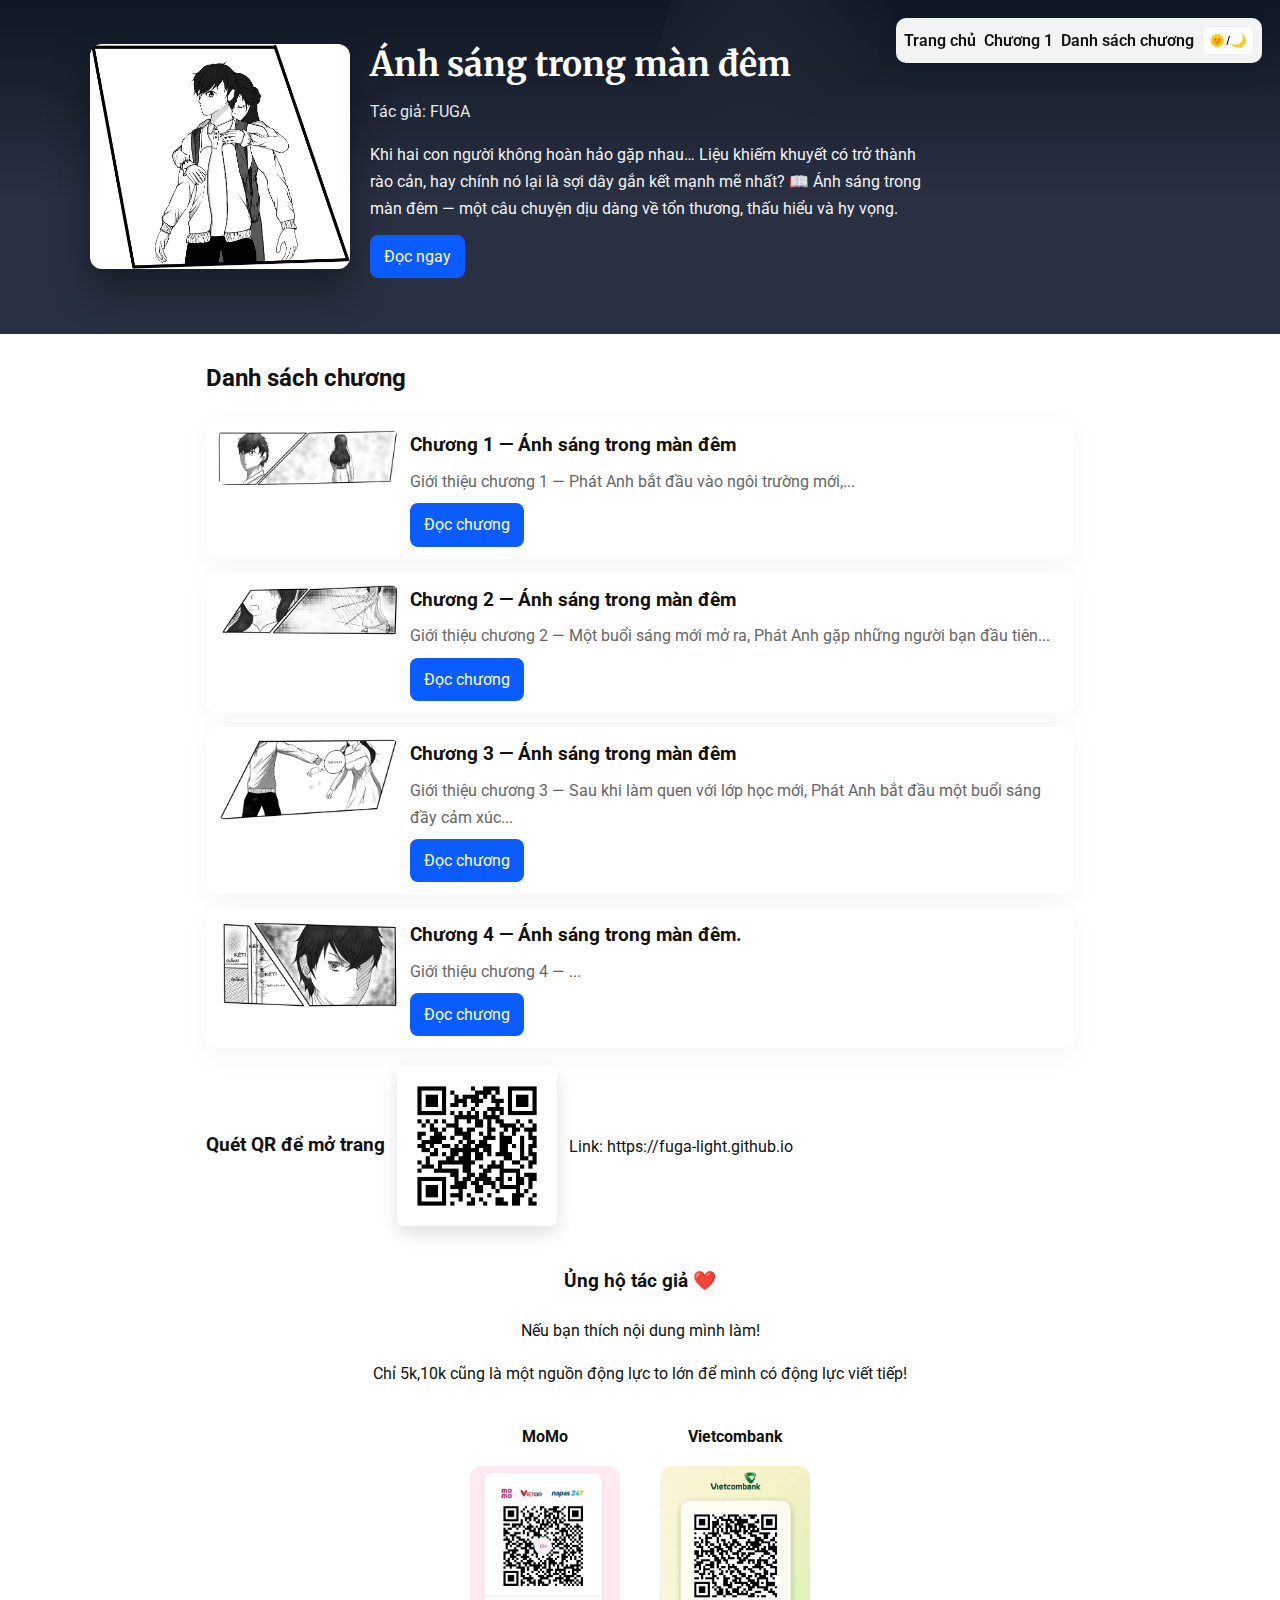
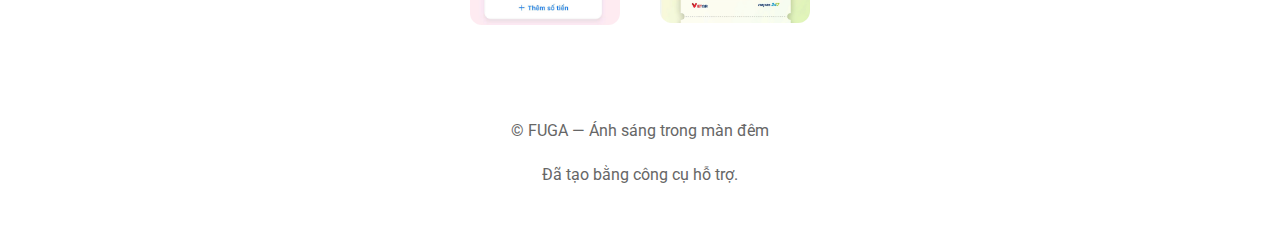
<file: index.html>
<!doctype html>
<html lang="vi">
<head>
<meta charset="utf-8" />
<meta name="viewport" content="width=device-width,initial-scale=1" />
<title>Ánh sáng trong màn đêm — FUGA</title>
<link rel="icon" href="favicon.png">
<link href="https://fonts.googleapis.com/css2?family=Roboto:wght@300;400;700&family=Merriweather:wght@300;700&display=swap" rel="stylesheet">
<meta name="description" content="Ánh sáng trong màn đêm — truyện của FUGA. Light novel minh họa, đọc online.">
<meta property="og:title" content="Ánh sáng trong màn đêm — FUGA">
<meta property="og:description" content="Light novel minh họa — Chương 1 online">
<meta property="og:image" content="img_1.png">
<meta property="og:url" content="https://fuga-light.github.io">
<script type="application/ld+json">
{
  "@context": "https://schema.org",
  "@type": "Book",
  "name": "Ánh sáng trong màn đêm",
  "author": "FUGA",
  "description": "Light novel minh họa - Chương 1"
}
</script>
<link rel="manifest" href="manifest.json">
<link rel="stylesheet" href="premium.css">
</head>
<body>
<header class="hero">
  <div class="hero-inner">
    <div class="cover-vertical" aria-hidden="true">
      <img src="img_1.png" alt="Bìa" loading="lazy">
    </div>
    <div class="hero-meta">
      <h1>Ánh sáng trong màn đêm</h1>
      <p class="author">Tác giả: FUGA</p>
      <p class="lead">Khi hai con người không hoàn hảo gặp nhau…
Liệu khiếm khuyết có trở thành rào cản,
hay chính nó lại là sợi dây gắn kết mạnh mẽ nhất?
📖 Ánh sáng trong màn đêm
— một câu chuyện dịu dàng về tổn thương, thấu hiểu và hy vọng.</p>
      <a href="#chapters" class="btn">Đọc ngay</a>
    </div>
  </div>
  <div class="parallax"></div>
</header>

<nav class="floating-nav" id="floatingNav">
  <a href="index.html">Trang chủ</a>
  <a href="chapter1.html">Chương 1</a>
  <a href="#chapters">Danh sách chương</a>
  <button id="theme-toggle">🌞/🌙</button>
</nav>

<main>
<section id="chapters" class="chapters">
  <h2>Danh sách chương</h2>
  <div class="chapter-card">
    <img src="img_2.png" alt="Chương 1" loading="lazy">
    <div class="card-body">
      <h3>Chương 1 — Ánh sáng trong màn đêm</h3>
      <p class="summary">Giới thiệu chương 1 — Phát Anh bắt đầu vào ngôi trường mới,...</p>
      <a class="btn" href="chapter1.html">Đọc chương</a>
    </div>
  </div>
 <div class="chapter-card">
  <img src="chap2_img1.png" alt="Chương 2" loading="lazy">
  <div class="card-body">
    <h3>Chương 2 — Ánh sáng trong màn đêm</h3>
    <p class="summary">Giới thiệu chương 2 — Một buổi sáng mới mở ra, Phát Anh gặp những người bạn đầu tiên...</p>
    <a class="btn" href="chapter2.html">Đọc chương</a>
  </div>
</div>
  <div class="chapter-card">
  <img src="chap3_1.png" alt="Chương 3" loading="lazy">
  <div class="card-body">
    <h3>Chương 3 — Ánh sáng trong màn đêm</h3>
    <p class="summary">Giới thiệu chương 3 — Sau khi làm quen với lớp học mới, Phát Anh bắt đầu một buổi sáng đầy cảm xúc...</p>
    <a class="btn" href="chapter3.html">Đọc chương</a>
  </div>
</div>
  <div class="chapter-card">
  <img src="chap4_2.png" alt="Chương 4" loading="lazy">
  <div class="card-body">
    <h3>Chương 4 — Ánh sáng trong màn đêm.</h3>
    <p class="summary">Giới thiệu chương 4 — ...</p>
    <a class="btn" href="chapter4.html">Đọc chương</a>
  </div>
</div>

</section>

<section class="qr-section">
  <h3>Quét QR để mở trang</h3>
  <img src="qr.png" alt="QR to site" class="qr-img">
  <p class="muted">Link: https://fuga-light.github.io</p>
</section>
  
<section class="donate-box" style="text-align:center; margin:40px 0;">
    <h3>Ủng hộ tác giả ❤️</h3>
    <p>Nếu bạn thích nội dung mình làm!</p>
    <p>Chỉ 5k,10k cũng là một nguồn động lực to lớn để mình có động lực viết tiếp!</p>
    <div style="display:flex; justify-content:center; gap:40px; flex-wrap:wrap; margin-top:20px;">

        <div>
            <p><strong>MoMo</strong></p>
            <img src="donate_momo.jpg" style="width:150px; border-radius:12px;">
        </div>

        <div>
            <p><strong>Vietcombank</strong></p>
            <img src="donate_vcb.jpg" style="width:150px; border-radius:12px;">
        </div>

    </div>
</section>


<footer class="site-footer">
  <p>© FUGA — Ánh sáng trong màn đêm</p>
  <p class="muted">Đã tạo bằng công cụ hỗ trợ.</p>
</footer>
</main>

<script src="premium.js"></script>
</body>
</html>
</file>
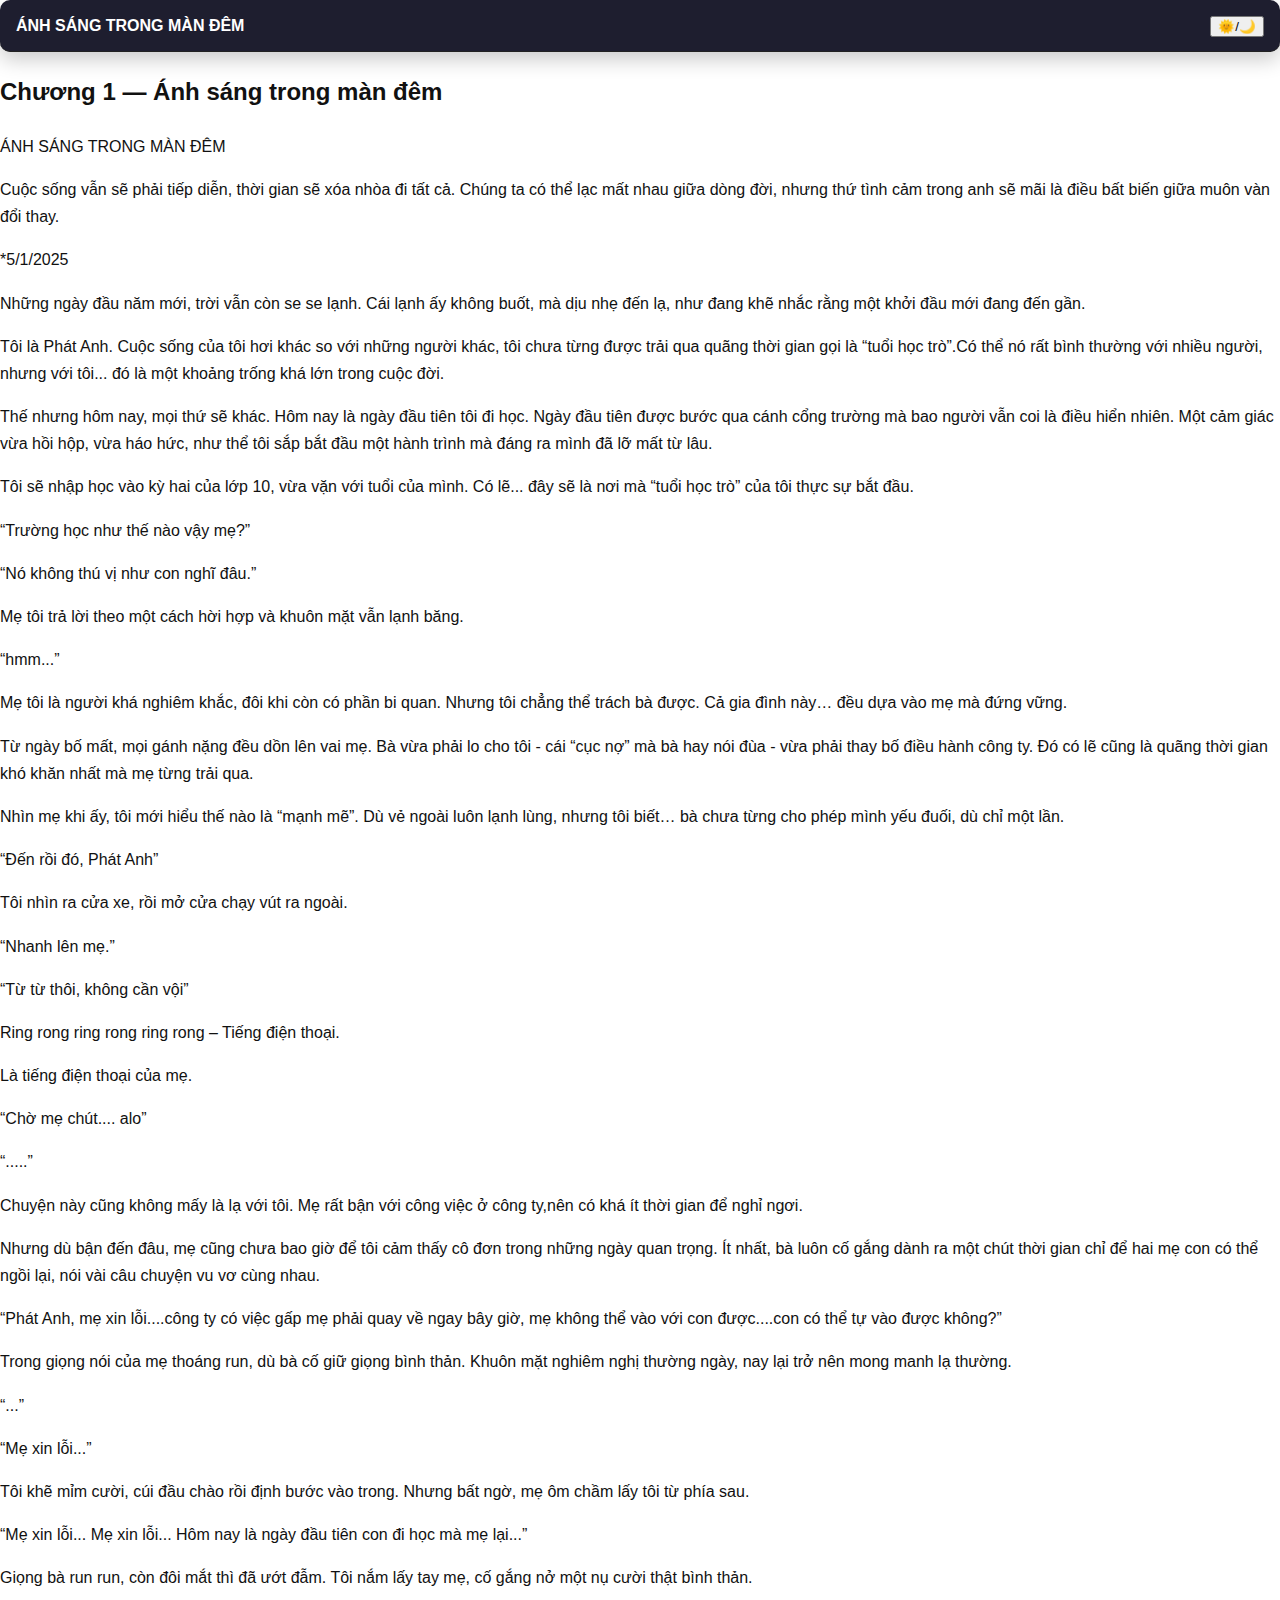
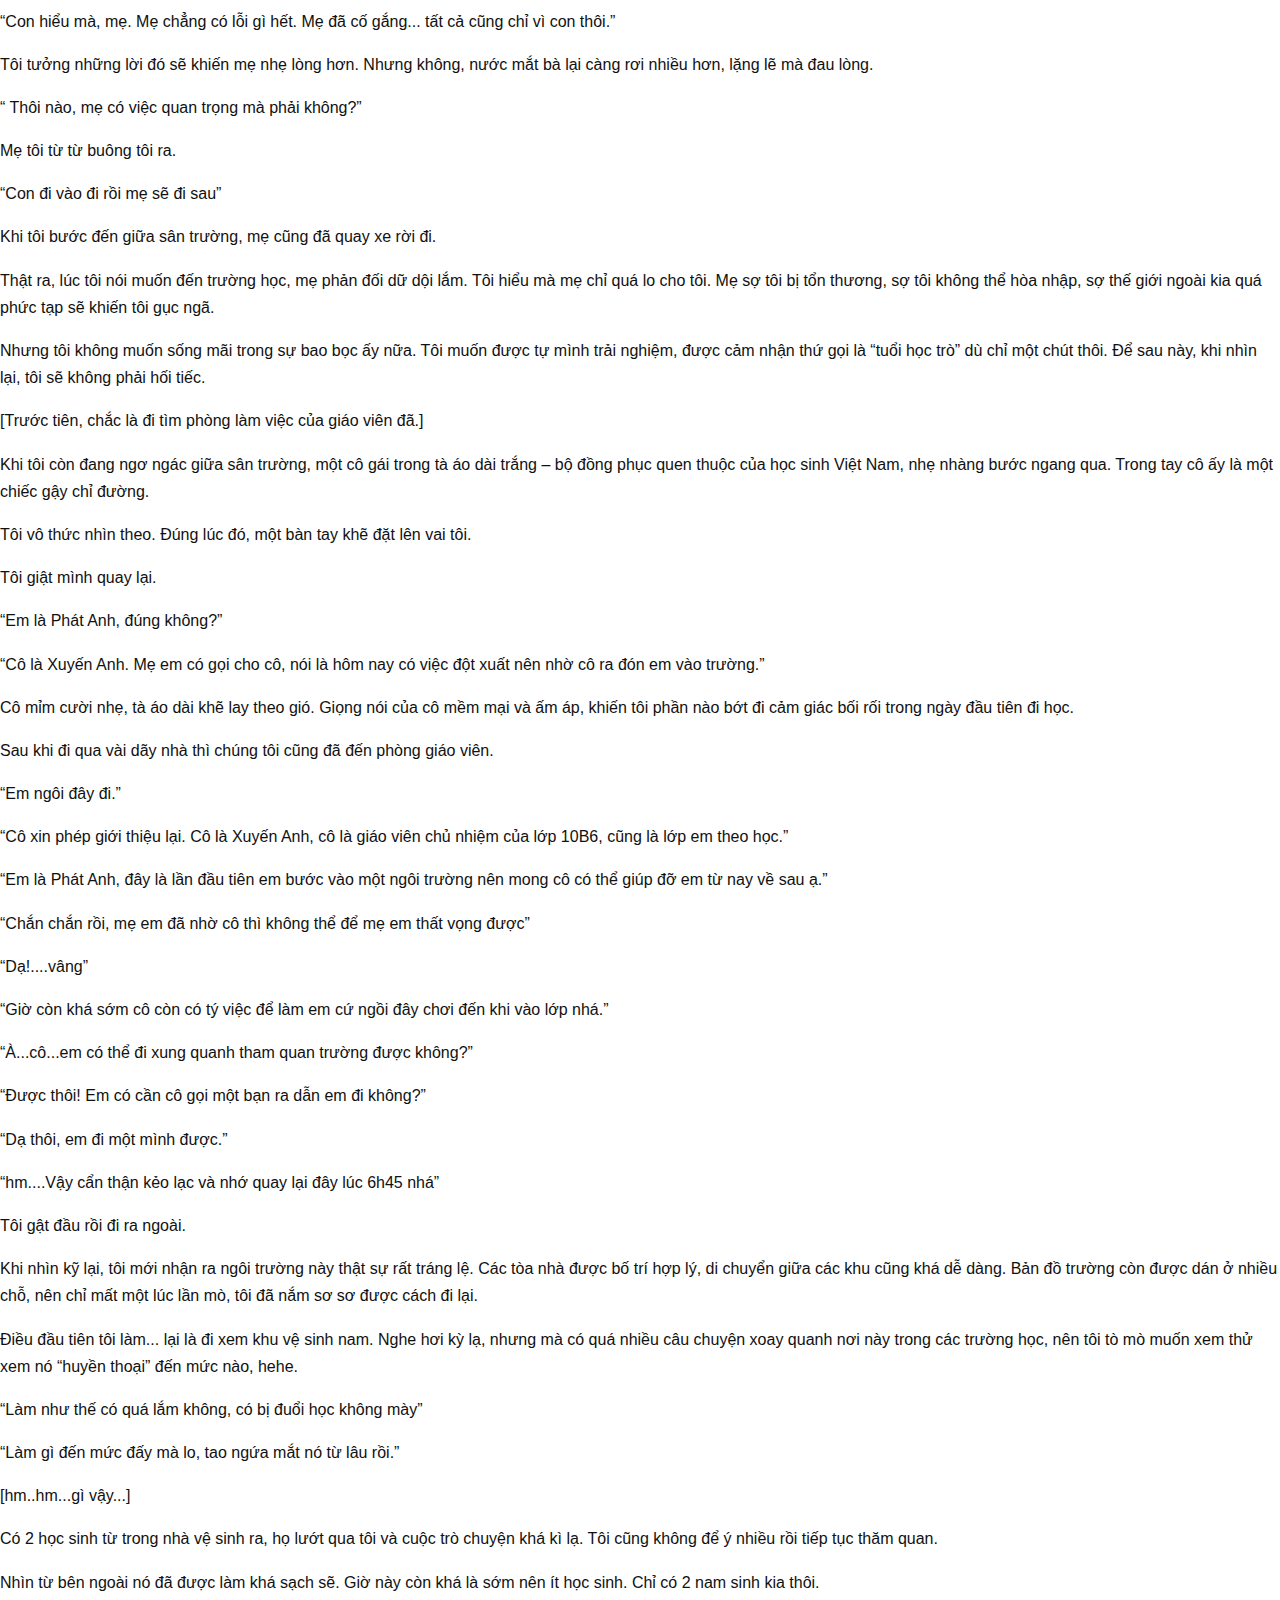
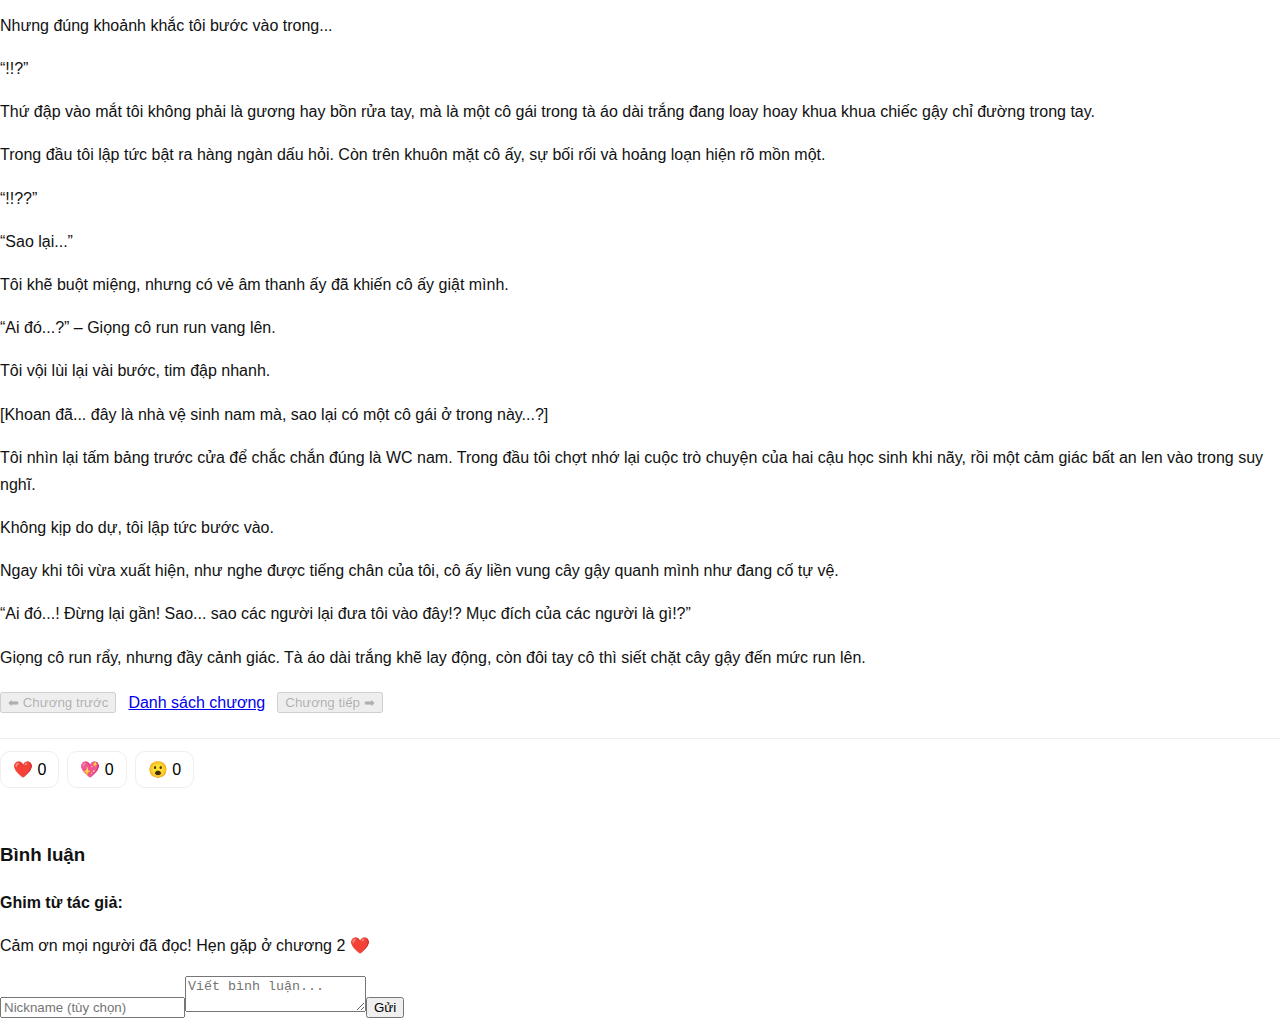
<file: chapter1.html.html>
<!doctype html>
<html lang="vi">
<head><meta charset="utf-8"/><meta name="viewport" content="width=device-width,initial-scale=1"/><title>Chương 1 — Ánh sáng trong màn đêm (Tidy)</title>
<link rel="stylesheet" href="premium.css">
</head><body>
<header class="reader-top"><a href="index.html" class="logo">ÁNH SÁNG TRONG MÀN ĐÊM</a><div class="controls"><button id="theme-toggle-2">🌞/🌙</button></div></header>
<article class="chapter">
<h2>Chương 1 — Ánh sáng trong màn đêm</h2>
<p>ÁNH SÁNG TRONG MÀN ĐÊM</p>
<p>Cuộc sống vẫn sẽ phải tiếp diễn, thời gian sẽ xóa nhòa đi tất cả. Chúng ta có thể lạc mất nhau giữa dòng đời, nhưng thứ tình cảm trong anh sẽ mãi là điều bất biến giữa muôn vàn đổi thay.</p>
<p>*5/1/2025</p>
<p>Những ngày đầu năm mới, trời vẫn còn se se lạnh. Cái lạnh ấy không buốt, mà dịu nhẹ đến lạ, như đang khẽ nhắc rằng một khởi đầu mới đang đến gần.</p>
<p>Tôi là Phát Anh. Cuộc sống của tôi hơi khác so với những người khác, tôi chưa từng được trải qua quãng thời gian gọi là “tuổi học trò”.Có thể nó rất bình thường với nhiều người, nhưng với tôi... đó là một khoảng trống khá lớn trong cuộc đời.</p>
<p>Thế nhưng hôm nay, mọi thứ sẽ khác. Hôm nay là ngày đầu tiên tôi đi học. Ngày đầu tiên được bước qua cánh cổng trường mà bao người vẫn coi là điều hiển nhiên. Một cảm giác vừa hồi hộp, vừa háo hức, như thể tôi sắp bắt đầu một hành trình mà đáng ra mình đã lỡ mất từ lâu.</p>
<p>Tôi sẽ nhập học vào kỳ hai của lớp 10, vừa vặn với tuổi của mình. Có lẽ... đây sẽ là nơi mà “tuổi học trò” của tôi thực sự bắt đầu.</p>
<p>“Trường học như thế nào vậy mẹ?”</p>
<p>“Nó không thú vị như con nghĩ đâu.”</p>
<p>Mẹ tôi trả lời theo một cách hời hợp và khuôn mặt vẫn lạnh băng.</p>
<p>“hmm...”</p>
<p>Mẹ tôi là người khá nghiêm khắc, đôi khi còn có phần bi quan. Nhưng tôi chẳng thể trách bà được. Cả gia đình này… đều dựa vào mẹ mà đứng vững.</p>
<p>Từ ngày bố mất, mọi gánh nặng đều dồn lên vai mẹ. Bà vừa phải lo cho tôi - cái “cục nợ” mà bà hay nói đùa -  vừa phải thay bố điều hành công ty. Đó có lẽ cũng là quãng thời gian khó khăn nhất mà mẹ từng trải qua.</p>
<p>Nhìn mẹ khi ấy, tôi mới hiểu thế nào là “mạnh mẽ”. Dù vẻ ngoài luôn lạnh lùng, nhưng tôi biết… bà chưa từng cho phép mình yếu đuối, dù chỉ một lần.</p>
<p>“Đến rồi đó, Phát Anh”</p>
<p>Tôi nhìn ra cửa xe, rồi mở cửa chạy vút ra ngoài.</p>
<p>“Nhanh lên mẹ.”</p>
<p>“Từ từ thôi, không cần vội”</p>
<p>Ring rong ring rong ring rong – Tiếng điện thoại.</p>
<p>Là tiếng điện thoại của mẹ.</p>
<p>“Chờ mẹ chút.... alo”</p>
<p>“.....”</p>
<p>Chuyện này cũng không mấy là lạ với tôi. Mẹ rất bận với công việc ở công ty,nên có khá ít thời gian để nghỉ ngơi.</p>
<p>Nhưng dù bận đến đâu, mẹ cũng chưa bao giờ để tôi cảm thấy cô đơn trong những ngày quan trọng.
Ít nhất, bà luôn cố gắng dành ra một chút thời gian chỉ để hai mẹ con có thể ngồi lại, nói vài câu chuyện vu vơ cùng nhau.</p>
<p>“Phát Anh, mẹ xin lỗi....công ty có việc gấp mẹ phải quay về ngay bây giờ, mẹ không thể vào với con được....con có thể tự vào được không?”</p>
<p>Trong giọng nói của mẹ thoáng run, dù bà cố giữ giọng bình thản. Khuôn mặt nghiêm nghị thường ngày, nay lại trở nên mong manh lạ thường.</p>
<p>“...”</p>
<p>“Mẹ xin lỗi...”</p>
<p>Tôi khẽ mỉm cười, cúi đầu chào rồi định bước vào trong.
Nhưng bất ngờ, mẹ ôm chầm lấy tôi từ phía sau.</p>
<p>“Mẹ xin lỗi... Mẹ xin lỗi... Hôm nay là ngày đầu tiên con đi học mà mẹ lại...”</p>
<p>Giọng bà run run, còn đôi mắt thì đã ướt đẫm.
Tôi nắm lấy tay mẹ, cố gắng nở một nụ cười thật bình thản.</p>
<p>“Con hiểu mà, mẹ. Mẹ chẳng có lỗi gì hết. Mẹ đã cố gắng... tất cả cũng chỉ vì con thôi.”</p>
<p>Tôi tưởng những lời đó sẽ khiến mẹ nhẹ lòng hơn.
Nhưng không, nước mắt bà lại càng rơi nhiều hơn, lặng lẽ mà đau lòng.</p>
<p>“ Thôi nào, mẹ có việc quan trọng mà phải không?”</p>
<p>Mẹ tôi từ từ buông tôi ra.</p>
<p>“Con đi vào đi rồi mẹ sẽ đi sau”</p>
<p>Khi tôi bước đến giữa sân trường, mẹ cũng đã quay xe rời đi.</p>
<p>Thật ra, lúc tôi nói muốn đến trường học, mẹ phản đối dữ dội lắm. Tôi hiểu mà mẹ chỉ quá lo cho tôi. Mẹ sợ tôi bị tổn thương, sợ tôi không thể hòa nhập, sợ thế giới ngoài kia quá phức tạp sẽ khiến tôi gục ngã.</p>
<p>Nhưng tôi không muốn sống mãi trong sự bao bọc ấy nữa.
Tôi muốn được tự mình trải nghiệm, được cảm nhận thứ gọi là “tuổi học trò” dù chỉ một chút thôi. Để sau này, khi nhìn lại, tôi sẽ không phải hối tiếc.</p>
<p>[Trước tiên, chắc là đi tìm phòng làm việc của giáo viên đã.]</p>
<p>Khi tôi còn đang ngơ ngác giữa sân trường, một cô gái trong tà áo dài trắng – bộ đồng phục quen thuộc của học sinh Việt Nam, nhẹ nhàng bước ngang qua. Trong tay cô ấy là một chiếc gậy chỉ đường.</p>
<p>Tôi vô thức nhìn theo. Đúng lúc đó, một bàn tay khẽ đặt lên vai tôi.</p>
<p>Tôi giật mình quay lại.</p>
<p>“Em là Phát Anh, đúng không?”</p>
<p>“Cô là Xuyến Anh. Mẹ em có gọi cho cô, nói là hôm nay có việc đột xuất nên nhờ cô ra đón em vào trường.”</p>
<p>Cô mỉm cười nhẹ, tà áo dài khẽ lay theo gió. Giọng nói của cô mềm mại và ấm áp, khiến tôi phần nào bớt đi cảm giác bối rối trong ngày đầu tiên đi học.</p>
<p>Sau khi đi qua vài dãy nhà thì chúng tôi cũng đã đến phòng giáo viên.</p>
<p>“Em ngôi đây đi.”</p>
<p>“Cô xin phép giới thiệu lại. Cô là Xuyến Anh, cô là giáo viên chủ nhiệm của lớp 10B6, cũng là lớp em theo học.”</p>
<p>“Em là Phát Anh, đây là lần đầu tiên em bước vào một ngôi trường nên mong cô có thể giúp đỡ em từ nay về sau ạ.”</p>
<p>“Chắn chắn rồi, mẹ em đã nhờ cô thì không thể để mẹ em thất vọng được”</p>
<p>“Dạ!....vâng”</p>
<p>“Giờ còn khá sớm cô còn có tý việc để làm em cứ ngồi đây chơi đến khi vào lớp nhá.”</p>
<p>“À...cô...em có thể đi xung quanh tham quan trường được không?”</p>
<p>“Được thôi! Em có cần cô gọi một bạn ra dẫn em đi không?”</p>
<p>“Dạ thôi, em đi một mình được.”</p>
<p>“hm....Vậy cẩn thận kẻo lạc và nhớ quay lại đây lúc 6h45 nhá”</p>
<p>Tôi gật đầu rồi đi ra ngoài.</p>
<p>Khi nhìn kỹ lại, tôi mới nhận ra ngôi trường này thật sự rất tráng lệ. Các tòa nhà được bố trí hợp lý, di chuyển giữa các khu cũng khá dễ dàng.
Bản đồ trường còn được dán ở nhiều chỗ, nên chỉ mất một lúc lần mò, tôi đã nắm sơ sơ được cách đi lại.</p>
<p>Điều đầu tiên tôi làm... lại là đi xem khu vệ sinh nam.
Nghe hơi kỳ lạ, nhưng mà có quá nhiều câu chuyện xoay quanh nơi này trong các trường học, nên tôi tò mò muốn xem thử xem nó “huyền thoại” đến mức nào, hehe.</p>
<p>“Làm như thế có quá lắm không, có bị đuổi học không mày”</p>
<p>“Làm gì đến mức đấy mà lo, tao ngứa mắt nó từ lâu rồi.”</p>
<p>[hm..hm...gì vậy...]</p>
<p>Có 2 học sinh từ trong nhà vệ sinh ra, họ lướt qua tôi và cuộc trò chuyện khá kì lạ. Tôi cũng không để ý nhiều rồi tiếp tục thăm quan.</p>
<p>Nhìn từ bên ngoài nó đã được làm khá sạch sẽ. Giờ này còn khá là sớm nên ít học sinh. Chỉ có 2 nam sinh kia thôi.</p>
<p>Nhưng đúng khoảnh khắc tôi bước vào trong...</p>
<p>“!!?”</p>
<p>Thứ đập vào mắt tôi không phải là gương hay bồn rửa tay, mà là một cô gái trong tà áo dài trắng đang loay hoay khua khua chiếc gậy chỉ đường trong tay.</p>
<p>Trong đầu tôi lập tức bật ra hàng ngàn dấu hỏi.
Còn trên khuôn mặt cô ấy, sự bối rối và hoảng loạn hiện rõ mồn một.</p>
<p>“!!??”</p>
<p>“Sao lại...”</p>
<p>Tôi khẽ buột miệng, nhưng có vẻ âm thanh ấy đã khiến cô ấy giật mình.</p>
<p>“Ai đó...?” – Giọng  cô run run vang lên.</p>
<p>Tôi vội lùi lại vài bước, tim đập nhanh.</p>
<p>[Khoan đã... đây là nhà vệ sinh nam mà, sao lại có một cô gái ở trong này...?]</p>
<p>Tôi nhìn lại tấm bảng trước cửa để chắc chắn  đúng là WC nam.
Trong đầu tôi chợt nhớ lại cuộc trò chuyện của hai cậu học sinh khi nãy, rồi một cảm giác bất an len vào trong suy nghĩ.</p>
<p>Không kịp do dự, tôi lập tức bước vào.</p>
<p>Ngay khi tôi vừa xuất hiện, như nghe được tiếng chân của tôi, cô ấy liền vung cây gậy quanh mình như đang cố tự vệ.</p>
<p>“Ai đó...! Đừng lại gần! Sao... sao các người lại đưa tôi vào đây!? Mục đích của các người là gì!?”</p>
<p>Giọng cô run rẩy, nhưng đầy cảnh giác. Tà áo dài trắng khẽ lay động, còn đôi tay cô thì siết chặt cây gậy đến mức run lên.</p>
<div class="end-of-chapter"><button id="prev-chap" disabled>⬅ Chương trước</button><a href="index.html">Danh sách chương</a><button id="next-chap" disabled>Chương tiếp ➡</button></div>
<section class="interact"><div class="reactions"><button class="react" data-type="like">❤️ <span id="count-like">0</span></button><button class="react" data-type="love">💖 <span id="count-love">0</span></button><button class="react" data-type="wow">😮 <span id="count-wow">0</span></button></div><div class="comments"><h3>Bình luận</h3><div class="pinned"><strong>Ghim từ tác giả:</strong><p>Cảm ơn mọi người đã đọc! Hẹn gặp ở chương 2 ❤️</p></div><form id="comment-form"><input id="comment-name" placeholder="Nickname (tùy chọn)"><textarea id="comment-body" placeholder="Viết bình luận..." required></textarea><button type="submit">Gửi</button></form><div id="comments-list"></div></div></section>
</article>
<script src="premium.js"></script></body></html>
</file>
<file: premium.css>
:root{--bg:#fff;--text:#111;--muted:#666;--accent:#0b5cff;--card:#fff;--glass:rgba(255,255,255,0.6)}
*{box-sizing:border-box}
html,body{height:100%}
body{font-family:Roboto, Arial, sans-serif;background:var(--bg);color:var(--text);margin:0;line-height:1.7}
.hero{position:relative;overflow:hidden;background:linear-gradient(180deg,#0f1724 0%, #293042 60%);color:#fff;padding:36px 16px 56px}
.hero-inner{display:flex;gap:20px;align-items:center;max-width:1100px;margin:0 auto}
.cover-vertical{flex:0 0 260px;border-radius:12px;overflow:hidden;box-shadow:0 20px 40px rgba(0,0,0,0.45)}
.cover-vertical img{width:100%;height:auto;display:block;transform:translateZ(0);}
.hero-meta h1{font-family:Merriweather, serif;margin:0 0 4px 0;font-size:34px}
.hero-meta .author{opacity:0.9;margin:0 0 12px 0}
.hero-meta .lead{max-width:560px;margin-bottom:12px;opacity:0.95}
.btn{background:var(--accent);color:#fff;padding:8px 14px;border-radius:8px;text-decoration:none;display:inline-block}
.parallax{position:absolute;right:-10%;top:10%;width:60%;height:80%;background:radial-gradient(circle at 10% 10%, rgba(255,255,255,0.06), transparent 20%);transform:rotate(15deg);pointer-events:none}

.floating-nav{position:fixed;right:18px;top:18px;background:rgba(255,255,255,0.95);padding:8px;border-radius:10px;box-shadow:0 8px 20px rgba(0,0,0,0.12);z-index:40;display:flex;gap:8px;align-items:center}
.floating-nav a{color:var(--text);text-decoration:none;font-weight:600}
.floating-nav button{background:#fff;border:1px solid #eee;padding:6px;border-radius:8px;cursor:pointer}

main{max-width:900px;margin:24px auto;padding:0 16px}
.chapters h2{margin-top:0}
.chapter-card{display:flex;gap:12px;align-items:flex-start;background:var(--card);padding:12px;border-radius:12px;box-shadow:0 8px 30px rgba(10,10,20,0.04);margin-bottom:14px}
.chapter-card img{width:180px;height:auto;border-radius:8px;object-fit:cover}
.card-body h3{margin:0 0 6px 0}
.card-body .summary{color:var(--muted);margin:0 0 8px 0}

.qr-section{display:flex;gap:12px;align-items:center;margin-top:18px}
.qr-img{width:160px;height:auto;border:4px solid #fff;border-radius:8px;box-shadow:0 8px 18px rgba(0,0,0,0.12)}

.site-footer{text-align:center;color:var(--muted);padding:28px 16px}

.reader-top {
  display: flex;
  justify-content: space-between;
  align-items: center;
  padding: 12px 16px;
  border-bottom: 1px solid #222;
  background: #1e1e2f; /* nền đậm dễ đọc */
  color: #ffffff; /* chữ trắng rõ */
  border-radius: 10px;
  box-shadow: 0 8px 20px rgba(0,0,0,0.2);
}

.reader-top .logo {
  font-weight: 700;
  text-decoration: none;
  color: #ffffff;
}

.reader-top a {
  color: #ffffff;
  font-weight: 600;
  text-decoration: none;
}

.reader-top a:hover {
  color: #ffd166; /* vàng nhạt khi hover */
}

.page{margin-bottom:20px;padding-bottom:12px;border-bottom:1px dashed #f0f0f0}
.illustration{display:flex;justify-content:center;margin:14px 0}
.illustration img{max-width:100%;height:auto;border-radius:8px;cursor:pointer;box-shadow:0 12px 30px rgba(10,10,20,0.06)}

.end-of-chapter{display:flex;gap:12px;align-items:center;margin-top:18px}
.interact{margin-top:22px;display:flex;gap:20px;flex-direction:column;padding-top:12px;border-top:1px solid #eee}
.reactions{display:flex;gap:8px}
.react{background:#fff;border:1px solid #eee;padding:8px 12px;border-radius:10px;cursor:pointer;font-size:16px}

.comments{margin-top:12px}
#comments-list .comment{padding:8px;border-bottom:1px solid #f7f7f7}

.lightbox{position:fixed;inset:0;background:rgba(0,0,0,0.8);display:none;align-items:center;justify-content:center;z-index:200}
.lightbox .lb-inner{position:relative;max-width:90%;max-height:90%}
.lightbox img{max-width:100%;max-height:80vh;border-radius:6px}
.lightbox button{position:absolute;right:-10px;top:-10px;background:#fff;border-radius:50%;border:none;padding:8px;cursor:pointer}

.back-to-top{position:fixed;right:18px;bottom:18px;background:var(--accent);color:#fff;padding:8px 10px;border-radius:10px;text-decoration:none;display:none}

.dark{--bg:#0b0d10;--text:#e6eef8;--muted:#a9b3c7;--card:#0f1116;--glass:rgba(255,255,255,0.02)}
@media(max-width:720px){.hero-inner{flex-direction:column;align-items:center}.cover-vertical{width:200px} .chapter-card{flex-direction:column;align-items:center}.floating-nav{left:10px;right:auto}}
/* ------------------------------
   Giao diện phần bình luận Disqus
   ------------------------------ */

/* Tổng thể khung bình luận */
#disqus_thread {
  background-color: var(--card);
  color: var(--text);
  padding: 16px;
  border-radius: 12px;
  margin-top: 24px;
  box-shadow: 0 4px 16px rgba(0, 0, 0, 0.25);
  transition: opacity 0.5s ease, transform 0.5s ease;
  opacity: 0;
  transform: translateY(20px);
}

/* Hiệu ứng fade-in nhẹ khi hiển thị */
#disqus_thread.visible {
  opacity: 1;
  transform: translateY(0);
}

/* Chữ trong Disqus khớp màu chữ chính */
#disqus_thread, #disqus_thread * {
  color: var(--text);
}

/* Nền tối */
[data-theme="dark"] #disqus_thread {
  background-color: #111;
  color: #f5f5f5;
}

/* Nền sáng */
[data-theme="light"] #disqus_thread {
  background-color: #fff;
  color: #222;
}
</file>
